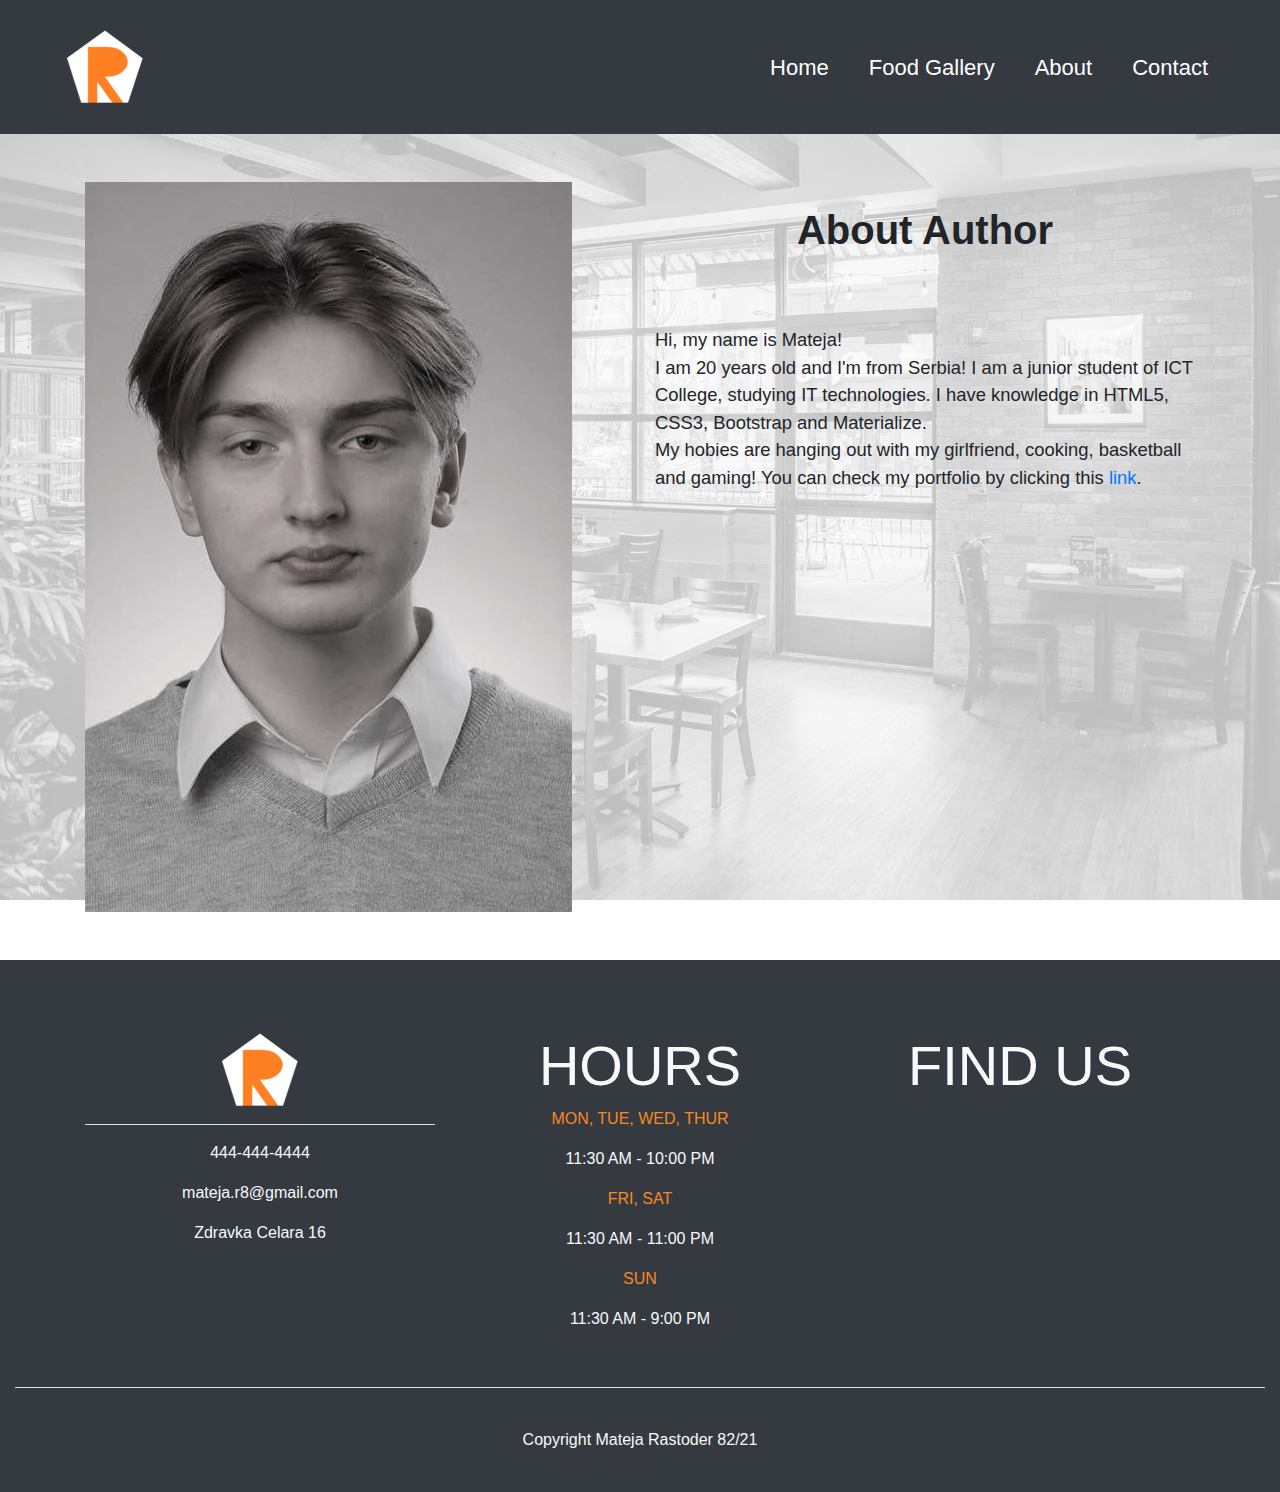
<file: about.html>
<!DOCTYPE html>
<html lang="en">
<head>
    <meta charset="UTF-8">
    <meta name="viewport" content="width=device-width, initial-scale=1.0">
    <meta http-equiv="X-UA-Compatible" content="ie=edge">
    <meta name="description" content="Author is Mateja Rastoder, young and talented web designer from Serbia! Studying at ICT College!" />
	<meta name="keywords" content="About, Mateja, Author, ICT, College" />
	<meta name="author" content="Mateja Rastoder"/>
    <title>Matke's Bar & Restaurant</title>
    <link rel="stylesheet" type="text/css" href="css/bootstrap.min.css"/>
    <link rel="stylesheet" type="text/css" href="css/style.css"/>
    <link rel="shortcut icon" href="images/logo_Ysa_icon.ico">
    <link rel="stylesheet" href="https://use.fontawesome.com/releases/v5.8.2/css/all.css" integrity="sha384-oS3vJWv+0UjzBfQzYUhtDYW+Pj2yciDJxpsK1OYPAYjqT085Qq/1cq5FLXAZQ7Ay" crossorigin="anonymous">
    <script type="text/javascript" src="js/materialize.min.js"></script>
    <script src="js/jquery.min.js"></script>
    <script src="js/bootstrap.min.js"></script>
</head>
<body>
  <!--Navigation-->
  <nav class="navbar navbar-expand-lg pb-4 pt-4 bg-dark bgopacity">
      <a class="navbar-brand pl-lg-5 pl-md-5" href="#">
        <img src="images/logo.png" alt="Logo" class="img-fluid">
      </a>
      <button class="navbar-toggler navbar-light bg-light" type="button" data-toggle="collapse" data-target="#navbarSupportedContent" aria-controls="navbarSupportedContent" aria-expanded="false" aria-label="Toggle navigation">
        <span class="navbar-toggler-icon"></span>
      </button>
    
      <div class="collapse navbar-collapse " id="navbarSupportedContent">
        <ul class="navbar-nav ml-auto pr-lg-5 pr-md-5">
          <li class="nav-item pl-md-4 pl-lg-4 text-center">
            <a class="nav-link" href="index.html">Home <span class="sr-only">(current)</span></a>
          </li>
          <li class="nav-item pl-md-4 pl-lg-4 text-center">
            <a class="nav-link" href="gallery.html">Food Gallery</a>
          </li>
          <li class="nav-item pl-md-4 pl-lg-4 text-center">
              <a class="nav-link" href="about.html">About</a>
            </li>         
            <li class="nav-item pl-md-4 pl-lg-4 text-center">
                <a class="nav-link" href="contact.html">Contact</a>
              </li> 
        </ul>
        
      </div>
    </nav>
    <div class="container-fluid belapozadina p-5">
        <div class="container">
            <div class="row">
                <div class="col-lg-6 col-sm-12 text-center text-lg-left">
                    <img src="images/mojaslika.jpg" alt="mojaprof" class="img-fluid">
                </div>
                <div class="col-lg-6 col-sm-12">
                    <h1 class="text-center my-5 my-lg-4"><b>About Author</b></h1>
                    <br><br>
                    <p class="lead text-center text-lg-left">Hi, my name is Mateja!<br>I am 20 years old and I'm from Serbia! I am a junior student of ICT College, studying IT technologies. I have knowledge in HTML5, CSS3, Bootstrap and Materialize.<br>My hobies are hanging out with my girlfriend, cooking, basketball and gaming! You can check my portfolio by clicking this <a href="https://matejarastoder8221.github.io/Portfolio/" target="_blank" id="portfolio">link</a>.</p>
                    <br><br>
                    <div class="row d-flex justify-content-between">
                        <a href="https://www.facebook.com" class="pl-2 display-3"><i class="fab fa-facebook-square"></i></a>
                        <a href="https://www.instagram.com" class="pl-4 display-3"><i class="fab fa-instagram"></i></a>
                        <a href="https://www.linkedin.com" class="pl-4 display-3"><i class="fab fa-linkedin"></i></a>
                    </div>
                </div>
            </div>
        </div>
    </div>
        <!--Footer-->
      <footer>
            <div class="container-fluid bg-dark">
              <div class="container">
                <br>
                <br><br>
              <div class="row text-center">
                <div class="col-lg-4 col-sm-12 text-light text-center">
                  <img src="images/logo.png" alt="Logo">
                  <hr class="bg-light">
                  <p>444-444-4444</p>
                  <p>mateja.r8@gmail.com</p>
                  <p>Zdravka Celara 16</p>
                </div>
                <div class="col-lg-4 col-sm-12 text-light text-center">
                    <h6 class="display-4">HOURS</h6>
                    <p class="colororange">MON, TUE, WED, THUR</p>
                    <p>11:30 AM - 10:00 PM</p>
                    <p class="colororange">FRI, SAT</p>
                    <p>11:30 AM - 11:00 PM</p>
                    <p class="colororange">SUN</p>
                    <p>11:30 AM - 9:00 PM</p>
                  </div>
                  <div class="col-lg-4 col-sm-12 text-light text-center">
                      <h6 class="display-4">FIND US</h6>
                        <a href="https://www.facebook.com/" class="pl-2 g"><i class="fab fa-facebook-square"></i></a>
                        <a href="https://www.instagram.com/" class="pl-4 g"><i class="fab fa-instagram"></i></a>
                        <a href="https://twitter.com/home?lang=en" class="pl-4 g"><i class="fab fa-twitter"></i></a>
                    </div>
                  </div>
              </div>
              <div class="row text-center">
                <div class="col-12">
                  <br><hr class="bg-light"><br>
                  <p class="text-light">Copyright Mateja Rastoder 82/21</p>
                  <br>
              </div>
              </div>
            </div>
          </footer>
</body>
</html>
</file>
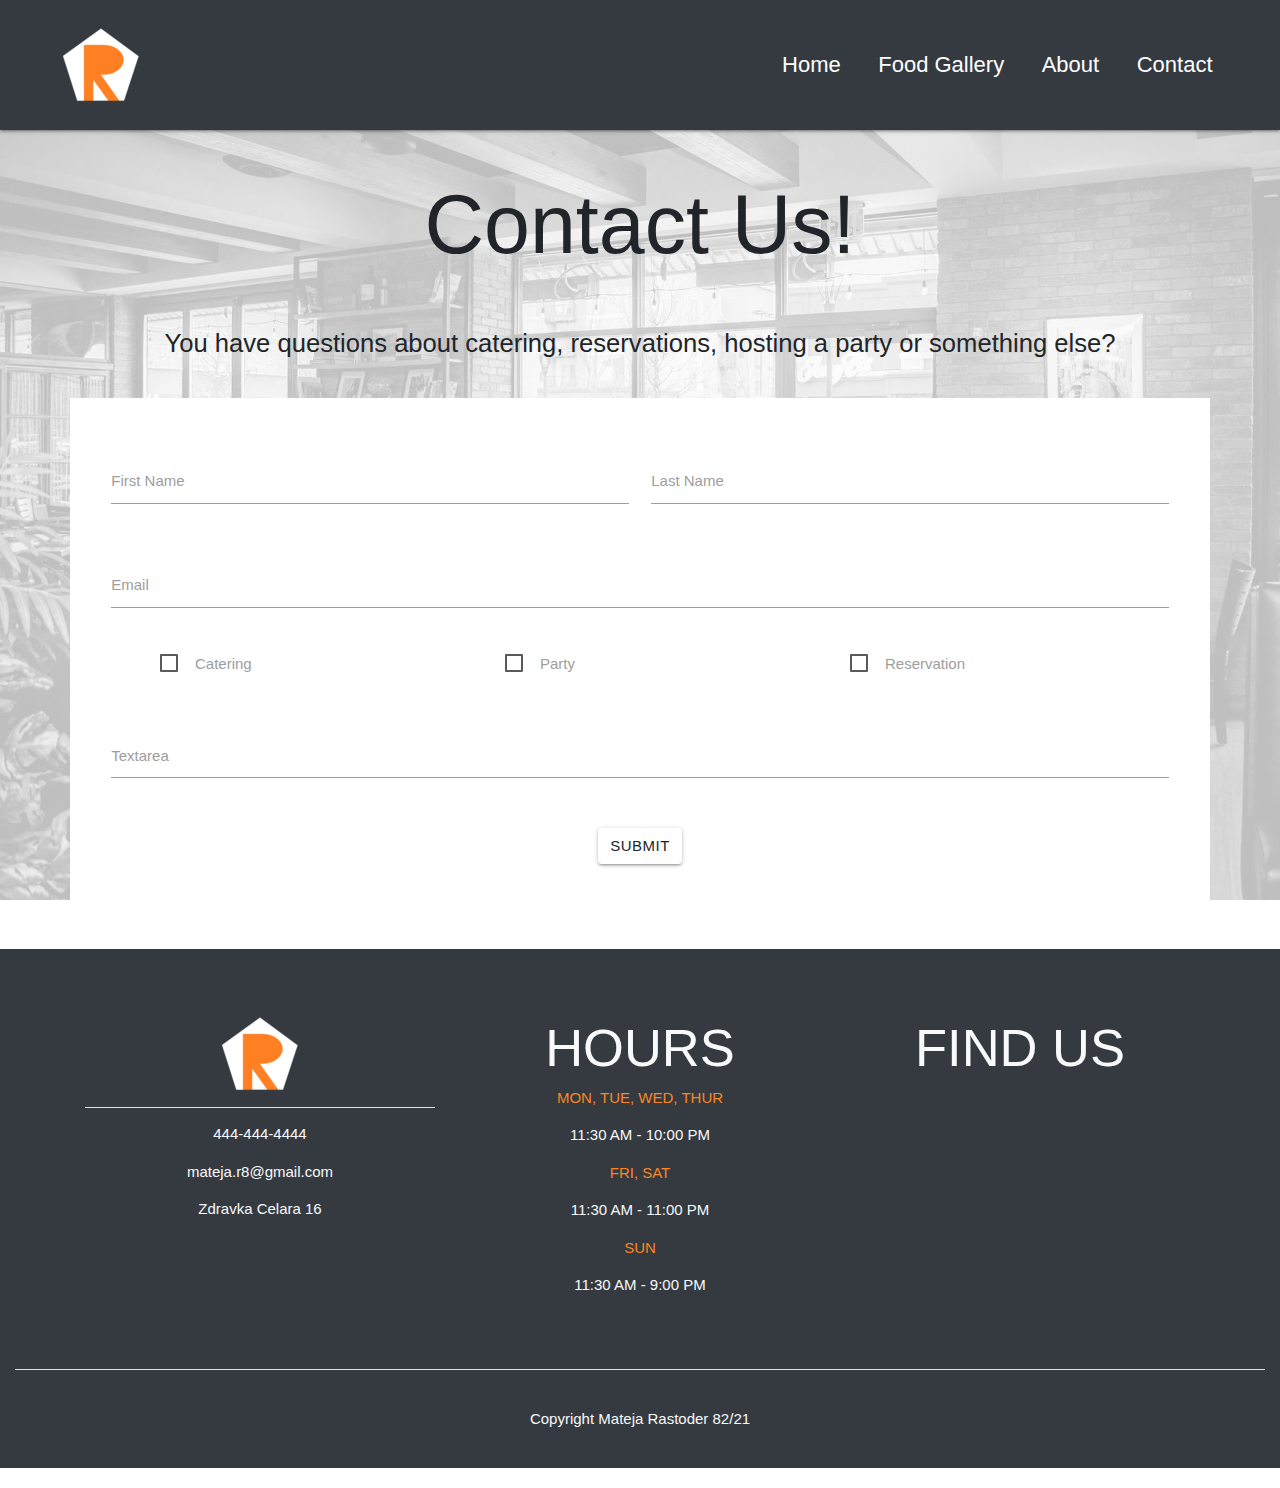
<file: contact.html>
<!DOCTYPE html>
<html lang="en">
<head>
    <meta charset="UTF-8">
    <meta name="viewport" content="width=device-width, initial-scale=1.0">
    <meta http-equiv="X-UA-Compatible" content="ie=edge">
    <meta name="description" content="Contact us! If you want to host a party or make reservation or order catering you are at the right place!" />
	<meta name="keywords" content="contact, contact us, catering, reservations, party" />
	<meta name="author" content="Mateja Rastoder"/>
    <title>Matke's Bar & Restaurant</title>
    <link type="text/css" rel="stylesheet" href="css/materialize.min.css"  media="screen,projection"/>
    <link rel="stylesheet" type="text/css" href="css/bootstrap.min.css"/>
    <link rel="stylesheet" type="text/css" href="css/style.css"/>
    <link rel="shortcut icon" href="images/logo_Ysa_icon.ico">
    <link rel="stylesheet" href="https://use.fontawesome.com/releases/v5.8.2/css/all.css" integrity="sha384-oS3vJWv+0UjzBfQzYUhtDYW+Pj2yciDJxpsK1OYPAYjqT085Qq/1cq5FLXAZQ7Ay" crossorigin="anonymous">
    <script type="text/javascript" src="js/materialize.min.js"></script>
    <script src="js/jquery.min.js"></script>
    <script src="js/bootstrap.min.js"></script>
</head>
<body>
  <!--Navigation-->
  <nav class="navbar navbar-expand-lg pb-4 pt-4 bg-dark bgopacity h-100">
      <a class="navbar-brand pl-lg-5 pl-md-5" href="#">
        <img src="images/logo.png" alt="Logo" class="img-fluid">
      </a>
      <button class="navbar-toggler navbar-light bg-light" type="button" data-toggle="collapse" data-target="#navbarSupportedContent" aria-controls="navbarSupportedContent" aria-expanded="false" aria-label="Toggle navigation">
        <span class="navbar-toggler-icon"></span>
      </button>
    
      <div class="collapse navbar-collapse " id="navbarSupportedContent">
        <ul class="navbar-nav ml-auto pr-lg-5 pr-md-5">
          <li class="nav-item pl-md-4 pl-lg-4 text-center">
            <a class="nav-link" href="index.html">Home <span class="sr-only">(current)</span></a>
          </li>
          <li class="nav-item pl-md-4 pl-lg-4 text-center">
            <a class="nav-link" href="gallery.html">Food Gallery</a>
          </li>
          <li class="nav-item pl-md-4 pl-lg-4 text-center">
              <a class="nav-link" href="about.html">About</a>
            </li>         
            <li class="nav-item pl-md-4 pl-lg-4 text-center">
                <a class="nav-link" href="contact.html">Contact</a>
              </li> 
        </ul>
        
      </div>
    </nav>
    <div class="container-fluid belapozadina h-100">
        <div class="container text-center">
            <div class="row">
                <div class="col-12 mt-5">
                   <h1 class="display-2">Contact Us!</h1> 
                </div>
            </div>
            <div class="row">
                <div class="col-12 mt-4">
                    <p class="fontcontact">You have questions about catering, reservations, hosting a party or something else?</p>
                </div>
            </div>
            <div class="row">
                <div class="col-12 whitebg p-5">
                    <form action="GET">
                            <div class="row">
                                    <div class="input-field col s6">
                                      <input id="first_name" type="text" class="validate">
                                      <label for="first_name">First Name</label>
                                    </div>
                                    <div class="input-field col s6">
                                      <input id="last_name" type="text" class="validate">
                                      <label for="last_name">Last Name</label>
                                    </div>
                                  </div>
                                  <div class="row">
                                    <div class="input-field col s12">
                                      <input id="email" type="email" class="validate">
                                      <label for="email">Email</label>
                                    </div>
                                  </div>
                                  <div class="row d-flex pl-5 text-left">
                                    <div class="col-lg-4 col-12">
                                        <p>
                                            <label>
                                            <input type="checkbox" />
                                            <span>Catering</span>
                                            </label>
                                         </p>
                                        </div>
                                        <div class="col-lg-4 col-12">
                                         <p>
                                            <label>
                                            <input type="checkbox" />
                                            <span>Party</span>
                                            </label>
                                         </p>
                                        </div>
                                        <div class="col-lg-4 col-12">
                                         <p>
                                             <label>
                                            <input type="checkbox" />
                                            <span>Reservation</span>
                                            </label>
                                        </p>
                                      </div>
                                             
                                          
                                    </div>
                                    <div class="row">
                                            <div class="input-field col s12">
                                                    <textarea id="textarea1" class="materialize-textarea"></textarea>
                                                    <label for="textarea1">Textarea</label>
                                                  </div>
                                    </div>
                                    <div class="row d-flex justify-content-center">
                                            <button class="btn waves-effect waves-light" type="submit" name="action">Submit
                                                  </button>
                                    </div>
                    </form>
                </div>
            </div>
        </div>
    </div>
        <!--Footer-->
      <footer>
            <div class="container-fluid bg-dark h-100">
              <div class="container">
                <br>
                <br><br>
              <div class="row text-center">
                <div class="col-lg-4 col-sm-12 text-light text-center">
                  <img src="images/logo.png" alt="Logo">
                  <hr class="bg-light">
                  <p>444-444-4444</p>
                  <p>mateja.r8@gmail.com</p>
                  <p>Zdravka Celara 16</p>
                </div>
                <div class="col-lg-4 col-sm-12 text-light text-center">
                    <h6 class="display-4">HOURS</h6>
                    <p class="colororange">MON, TUE, WED, THUR</p>
                    <p>11:30 AM - 10:00 PM</p>
                    <p class="colororange">FRI, SAT</p>
                    <p>11:30 AM - 11:00 PM</p>
                    <p class="colororange">SUN</p>
                    <p>11:30 AM - 9:00 PM</p>
                  </div>
                  <div class="col-lg-4 col-sm-12 text-light text-center">
                      <h6 class="display-4">FIND US</h6>
                        <a href="https://www.facebook.com/" class="pl-2 g"><i class="fab fa-facebook-square"></i></a>
                        <a href="https://www.instagram.com/" class="pl-4 g"><i class="fab fa-instagram"></i></a>
                        <a href="https://twitter.com/home?lang=en" class="pl-4 g"><i class="fab fa-twitter"></i></a>
                    </div>
                  </div>
              </div>
              <div class="row text-center">
                <div class="col-12">
                  <br><hr class="bg-light"><br>
                  <p class="text-light">Copyright Mateja Rastoder 82/21</p>
                  <br>
              </div>
              </div>
            </div>
          </footer>
</body>
</html>
</file>
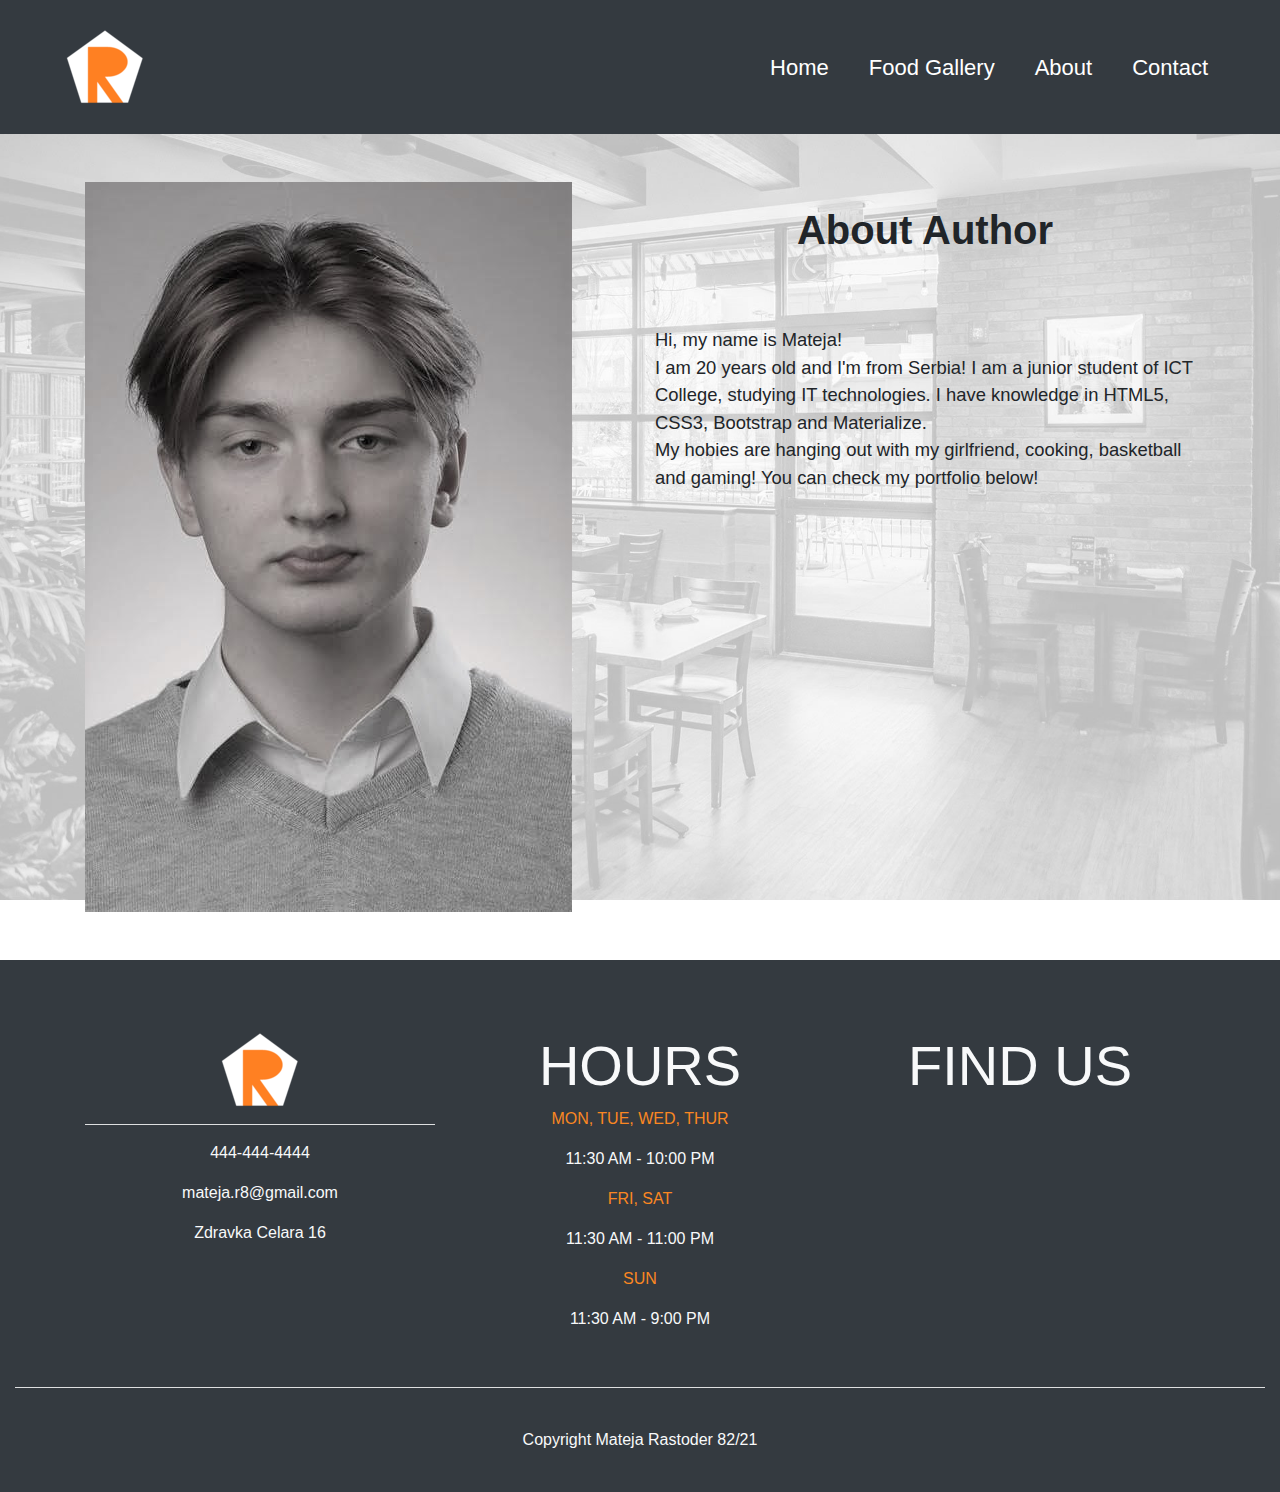
<file: SajtPraktikum/about.html>
<!DOCTYPE html>
<html lang="en">
<head>
    <meta charset="UTF-8">
    <meta name="viewport" content="width=device-width, initial-scale=1.0">
    <meta http-equiv="X-UA-Compatible" content="ie=edge">
    <meta name="description" content="Author is Mateja Rastoder, young and talented web designer from Serbia! Studying at ICT College!" />
	<meta name="keywords" content="About, Mateja, Author, ICT, College" />
	<meta name="author" content="Mateja Rastoder"/>
    <title>Matke's Bar & Restaurant</title>
    <link rel="stylesheet" type="text/css" href="css/bootstrap.min.css"/>
    <link rel="stylesheet" type="text/css" href="css/style.css"/>
    <link rel="shortcut icon" href="images/logo_Ysa_icon.ico">
    <link rel="stylesheet" href="https://use.fontawesome.com/releases/v5.8.2/css/all.css" integrity="sha384-oS3vJWv+0UjzBfQzYUhtDYW+Pj2yciDJxpsK1OYPAYjqT085Qq/1cq5FLXAZQ7Ay" crossorigin="anonymous">
    <script type="text/javascript" src="js/materialize.min.js"></script>
    <script src="js/jquery.min.js"></script>
    <script src="js/bootstrap.min.js"></script>
</head>
<body>
  <!--Navigation-->
  <nav class="navbar navbar-expand-lg pb-4 pt-4 bg-dark bgopacity">
      <a class="navbar-brand pl-lg-5 pl-md-5" href="#">
        <img src="images/logo.png" alt="Logo" class="img-fluid">
      </a>
      <button class="navbar-toggler navbar-light bg-light" type="button" data-toggle="collapse" data-target="#navbarSupportedContent" aria-controls="navbarSupportedContent" aria-expanded="false" aria-label="Toggle navigation">
        <span class="navbar-toggler-icon"></span>
      </button>
    
      <div class="collapse navbar-collapse " id="navbarSupportedContent">
        <ul class="navbar-nav ml-auto pr-lg-5 pr-md-5">
          <li class="nav-item pl-md-4 pl-lg-4 text-center">
            <a class="nav-link" href="index.html">Home <span class="sr-only">(current)</span></a>
          </li>
          <li class="nav-item pl-md-4 pl-lg-4 text-center">
            <a class="nav-link" href="gallery.html">Food Gallery</a>
          </li>
          <li class="nav-item pl-md-4 pl-lg-4 text-center">
              <a class="nav-link" href="about.html">About</a>
            </li>         
            <li class="nav-item pl-md-4 pl-lg-4 text-center">
                <a class="nav-link" href="contact.html">Contact</a>
              </li> 
        </ul>
        
      </div>
    </nav>
    <div class="container-fluid belapozadina p-5">
        <div class="container">
            <div class="row">
                <div class="col-lg-6 col-sm-12 text-center text-lg-left">
                    <img src="images/mojaslika.jpg" alt="mojaprof" class="img-fluid">
                </div>
                <div class="col-lg-6 col-sm-12">
                    <h1 class="text-center my-5 my-lg-4"><b>About Author</b></h1>
                    <br><br>
                    <p class="lead text-center text-lg-left">Hi, my name is Mateja!<br>I am 20 years old and I'm from Serbia! I am a junior student of ICT College, studying IT technologies. I have knowledge in HTML5, CSS3, Bootstrap and Materialize.<br>My hobies are hanging out with my girlfriend, cooking, basketball and gaming! You can check my portfolio below!</p>
                    <br><br>
                    <div class="row d-flex justify-content-between">
                        <a href="https://www.facebook.com" class="pl-2 display-3"><i class="fab fa-facebook-square"></i></a>
                        <a href="https://www.instagram.com" class="pl-4 display-3"><i class="fab fa-instagram"></i></a>
                        <a href="https://www.linkedin.com" class="pl-4 display-3"><i class="fab fa-linkedin"></i></a>
                    </div>
                </div>
            </div>
        </div>
    </div>
        <!--Footer-->
      <footer>
            <div class="container-fluid bg-dark">
              <div class="container">
                <br>
                <br><br>
              <div class="row text-center">
                <div class="col-lg-4 col-sm-12 text-light text-center">
                  <img src="images/logo.png" alt="Logo">
                  <hr class="bg-light">
                  <p>444-444-4444</p>
                  <p>mateja.r8@gmail.com</p>
                  <p>Zdravka Celara 16</p>
                </div>
                <div class="col-lg-4 col-sm-12 text-light text-center">
                    <h6 class="display-4">HOURS</h6>
                    <p class="colororange">MON, TUE, WED, THUR</p>
                    <p>11:30 AM - 10:00 PM</p>
                    <p class="colororange">FRI, SAT</p>
                    <p>11:30 AM - 11:00 PM</p>
                    <p class="colororange">SUN</p>
                    <p>11:30 AM - 9:00 PM</p>
                  </div>
                  <div class="col-lg-4 col-sm-12 text-light text-center">
                      <h6 class="display-4">FIND US</h6>
                        <a href="https://www.facebook.com/" class="pl-2 g"><i class="fab fa-facebook-square"></i></a>
                        <a href="https://www.instagram.com/" class="pl-4 g"><i class="fab fa-instagram"></i></a>
                        <a href="https://twitter.com/home?lang=en" class="pl-4 g"><i class="fab fa-twitter"></i></a>
                    </div>
                  </div>
              </div>
              <div class="row text-center">
                <div class="col-12">
                  <br><hr class="bg-light"><br>
                  <p class="text-light">Copyright Mateja Rastoder 82/21</p>
                  <br>
              </div>
              </div>
            </div>
          </footer>
</body>
</html>
</file>
<file: css/style.css>
*{
    padding: 0;
    margin: 0;
}
@import url('https://fonts.googleapis.com/css?family=Kanit&display=swap');
body{
    font-family: 'Kanit', sans-serif;
}
body::-webkit-scrollbar {
    width: 1em;
}
 
body::-webkit-scrollbar-track {
    -webkit-box-shadow: inset 0 0 6px rgba(0,0,0,0.3);
}
 
body::-webkit-scrollbar-thumb {
  background-color: rgb(250, 135, 34);
  outline: 1px solid slategrey;
  border-radius: 10px;
}
.carousel-inner img{
    width: 100%;
    height: 1000px;
}

.carousel-caption{
    position: absolute;
    top: 55%;
    transform: translateY(-50%);
}
i{
    color: rgb(250, 135, 34);
}
.jumbotron{
    margin-bottom: 0;
}

.slika{
    padding: 0 !important;
}
.slika img{
    width: 100%;
    height: auto;
}

.fontsizei{
    font-size: 4vw;
}
.lead{
    font-size: 1.15rem;
}

.brickwallphoto{
    background-image: url(../images/brickwalledit.jpg);
    background-position: center;
}

.txtshadow{
    text-shadow: 0px 3px 2px #000000;
}

.marginb{
    margin-bottom: 10px;
}

.belapozadina{
    background-image: url(../images/belapozadinaedit.jpg);
    background-position: center;
    background-repeat: no-repeat;
    background-size: cover;
    background-attachment: fixed;
}
.card{
    width: 18rem;
}
.btn-info{
    background-color: rgb(250, 135, 34);
    border-color: rgb(250, 135, 34);
}
.btn-info:hover{
    background-color: white;
    color: rgb(250, 135, 34);
    border-color: rgb(250, 135, 34);
}
.bgcolororange{
    background-color: rgb(250, 135, 34);
}
.colororange{
    color: rgb(250, 135, 34);
}
#map{
    width: 100%;
    min-height: 400px;
}
#map1{
    width: 100%;
    min-height: 400px;
}

input[type="email"],
select.form-control {
  background: transparent;
  border: none;
  border-bottom: 2px solid #000000;
  -webkit-box-shadow: none;
  box-shadow: none;
  border-radius: 0;
  width: 70%;
}

input[type="email"]:focus,
select.form-control:focus {
  -webkit-box-shadow: none;
  box-shadow: none;
  background: transparent;
  border-color: rgb(250, 135, 34);
}
.btn-danger:hover{
    color: #fff;
    background-color: #dc3545;
    border-color: #dc3545;
}.bgopacity{
    background-color: rgb(0, 0, 0, 0.7);
}
.bgopacity li a{
    color:#fff;
    font-size:22px;
}
.bgopacity li a:hover{
    color: rgb(250, 135, 34);
}
.nopadding {
    padding: 0 !important;
    margin: 0 !important;
 }

 .linearbgcolor{
    background-image:linear-gradient(#ff9d2f, #ff6126);
 }

 .justborderorange{
     border: 3px solid linear-gradient(#ff9d2f, #ff6126);
 }


.g{
    font-size:35px;
}

.btn:focus, .btn:active, button:focus, button:active {
    outline: none !important;
    box-shadow: none !important;
  }
  
  #image-gallery .modal-footer{
    display: block;
  }
  
  .thumb{
    margin-top: 15px;
    margin-bottom: 15px;
  }

  .borderorange{
      border: 2px solid rgb(250, 135, 34);
      background-image:linear-gradient(#ff9d2f, #ff6126);
      border-radius: 0;
  }
  .bgcolororange{
      background-color: rgb(250, 135, 34);
      border: none;
  }
  .justorange{
      color: rgb(250, 135, 34)
  }
  .form-control:focus{
    color: #495057;
    background-color: #fff;
    border-color: #80bdff;
    outline: 0;
    box-shadow: 0 0 0 0.2rem rgb(250, 135, 34);
  }
  .bgcolororange:hover{
    background-color: #fff;
    color: rgb(250, 135, 34);
    border: 1px solid rgb(250, 135, 34);
}

  .fontcontact{
      font-size: 2vw;
  }
  .whitebg{
      background-color: #fff;
  }
  .input-field input[type=text]:focus + label {
    color:rgb(250, 135, 34);
}
  .input-field input[type=text], .input-field input[type=email] {
    border-bottom: 1px solid rgb(250, 135, 34);
  }
  textarea.materialize-textarea{
    border-bottom: 1px solid rgb(250, 135, 34);
  }
  .input-field input[type=text]:focus {
    color: rgb(250, 135, 34);
    border-bottom:1px solid #ff9d2f;
  }
  .input-field input[type=email]:focus {
    color: rgb(250, 135, 34);
    border-bottom:1px solid #ff9d2f;
  }
  input[type=text]{
      color: rgb(250, 135, 34);
  }

  .btn .waves-effect{
      color: rgb(250, 135, 34);
  }
 

 
 /* Extra large devices (large desktops, 1200px and up)*/
 @media (min-width: 1200px) {
    .display-lg-1{
        font-size: 5vw;
    }
 }

/* Large devices (desktops, 992px and up)*/
  @media (min-width: 992px) and (max-width: 1199.98px) {}
/* Medium devices (tablets, 768px and up)*/
  @media (min-width: 768px) and (max-width: 991.98px) {
      .fontsizei{
          font-size: 15vw;
      }
      .carousel-inner img{
        height: 600px;
      }
  }

/* Small devices (landscape phones, 576px and up)*/
  @media (min-width: 576px) and (max-width: 767.98px) {
    .fontsizei{
        font-size: 15vw;
    }
    .carousel-inner img{
        height: 600px;
      }
}

@media (min-width: 375px) and (max-width: 576px) {
    .fontsizei{
        font-size: 15vw;
    }
    .carousel-inner img{
        height: 650px;
      }
}
</file>
<file: SajtPraktikum/css/style.css>
*{
    padding: 0;
    margin: 0;
}
@import url('https://fonts.googleapis.com/css?family=Kanit&display=swap');
body{
    font-family: 'Kanit', sans-serif;
}
body::-webkit-scrollbar {
    width: 1em;
}
 
body::-webkit-scrollbar-track {
    -webkit-box-shadow: inset 0 0 6px rgba(0,0,0,0.3);
}
 
body::-webkit-scrollbar-thumb {
  background-color: rgb(250, 135, 34);
  outline: 1px solid slategrey;
  border-radius: 10px;
}
.carousel-inner img{
    width: 100%;
    height: 1000px;
}

.carousel-caption{
    position: absolute;
    top: 55%;
    transform: translateY(-50%);
}
i{
    color: rgb(250, 135, 34);
}
.jumbotron{
    margin-bottom: 0;
}

.slika{
    padding: 0 !important;
}
.slika img{
    width: 100%;
    height: auto;
}

.fontsizei{
    font-size: 4vw;
}
.lead{
    font-size: 1.15rem;
}

.brickwallphoto{
    background-image: url(../images/brickwalledit.jpg);
    background-position: center;
}

.txtshadow{
    text-shadow: 0px 6px 4px #000000;
}

.marginb{
    margin-bottom: 10px;
}

.belapozadina{
    background-image: url(../images/belapozadinaedit.jpg);
    background-position: center;
    background-repeat: no-repeat;
    background-size: cover;
    background-attachment: fixed;
}
.card{
    width: 18rem;
}
.btn-info{
    background-color: rgb(250, 135, 34);
    border-color: rgb(250, 135, 34);
}
.btn-info:hover{
    background-color: white;
    color: rgb(250, 135, 34);
    border-color: rgb(250, 135, 34);
}
.bgcolororange{
    background-color: rgb(250, 135, 34);
}
.colororange{
    color: rgb(250, 135, 34);
}
#map{
    width: 100%;
    min-height: 400px;
}
#map1{
    width: 100%;
    min-height: 400px;
}

input[type="email"],
select.form-control {
  background: transparent;
  border: none;
  border-bottom: 2px solid #000000;
  -webkit-box-shadow: none;
  box-shadow: none;
  border-radius: 0;
  width: 70%;
}

input[type="email"]:focus,
select.form-control:focus {
  -webkit-box-shadow: none;
  box-shadow: none;
  background: transparent;
  border-color: rgb(250, 135, 34);
}
.btn-danger:hover{
    color: #fff;
    background-color: #dc3545;
    border-color: #dc3545;
}.bgopacity{
    background-color: rgb(0, 0, 0, 0.7);
}
.bgopacity li a{
    color:#fff;
    font-size:22px;
}
.bgopacity li a:hover{
    color: rgb(250, 135, 34);
}
.nopadding {
    padding: 0 !important;
    margin: 0 !important;
 }

 .linearbgcolor{
    background-image:linear-gradient(#ff9d2f, #ff6126);
 }

 .justborderorange{
     border: 3px solid linear-gradient(#ff9d2f, #ff6126);
 }


.g{
    font-size:35px;
}

.btn:focus, .btn:active, button:focus, button:active {
    outline: none !important;
    box-shadow: none !important;
  }
  
  #image-gallery .modal-footer{
    display: block;
  }
  
  .thumb{
    margin-top: 15px;
    margin-bottom: 15px;
  }

  .borderorange{
      border: 2px solid rgb(250, 135, 34);
      background-image:linear-gradient(#ff9d2f, #ff6126);
      border-radius: 0;
  }
  .bgcolororange{
      background-color: rgb(250, 135, 34);
      border: none;
  }
  .justorange{
      color: rgb(250, 135, 34)
  }
  .form-control:focus{
    color: #495057;
    background-color: #fff;
    border-color: #80bdff;
    outline: 0;
    box-shadow: 0 0 0 0.2rem rgb(250, 135, 34);
  }
  .bgcolororange:hover{
    background-color: #fff;
    color: rgb(250, 135, 34);
    border: 1px solid rgb(250, 135, 34);
}

  .fontcontact{
      font-size: 2vw;
  }
  .whitebg{
      background-color: #fff;
  }
  .input-field input[type=text]:focus + label {
    color:rgb(250, 135, 34);
}
  .input-field input[type=text], .input-field input[type=email] {
    border-bottom: 1px solid rgb(250, 135, 34);
  }
  textarea.materialize-textarea{
    border-bottom: 1px solid rgb(250, 135, 34);
  }
  .input-field input[type=text]:focus {
    color: rgb(250, 135, 34);
    border-bottom:1px solid #ff9d2f;
  }
  .input-field input[type=email]:focus {
    color: rgb(250, 135, 34);
    border-bottom:1px solid #ff9d2f;
  }
  input[type=text]{
      color: rgb(250, 135, 34);
  }

  .btn .waves-effect{
      color: rgb(250, 135, 34);
  }
 

 
 /* Extra large devices (large desktops, 1200px and up)*/
 @media (min-width: 1200px) {
    .display-lg-1{
        font-size: 5vw;
    }
 }

/* Large devices (desktops, 992px and up)*/
  @media (min-width: 992px) and (max-width: 1199.98px) {}
/* Medium devices (tablets, 768px and up)*/
  @media (min-width: 768px) and (max-width: 991.98px) {
      .fontsizei{
          font-size: 15vw;
      }
      .carousel-inner img{
        height: 600px;
      }
  }

/* Small devices (landscape phones, 576px and up)*/
  @media (min-width: 576px) and (max-width: 767.98px) {
    .fontsizei{
        font-size: 15vw;
    }
    .carousel-inner img{
        height: 600px;
      }
}

@media (min-width: 375px) and (max-width: 576px) {
    .fontsizei{
        font-size: 15vw;
    }
    .carousel-inner img{
        height: 650px;
      }
}
</file>
